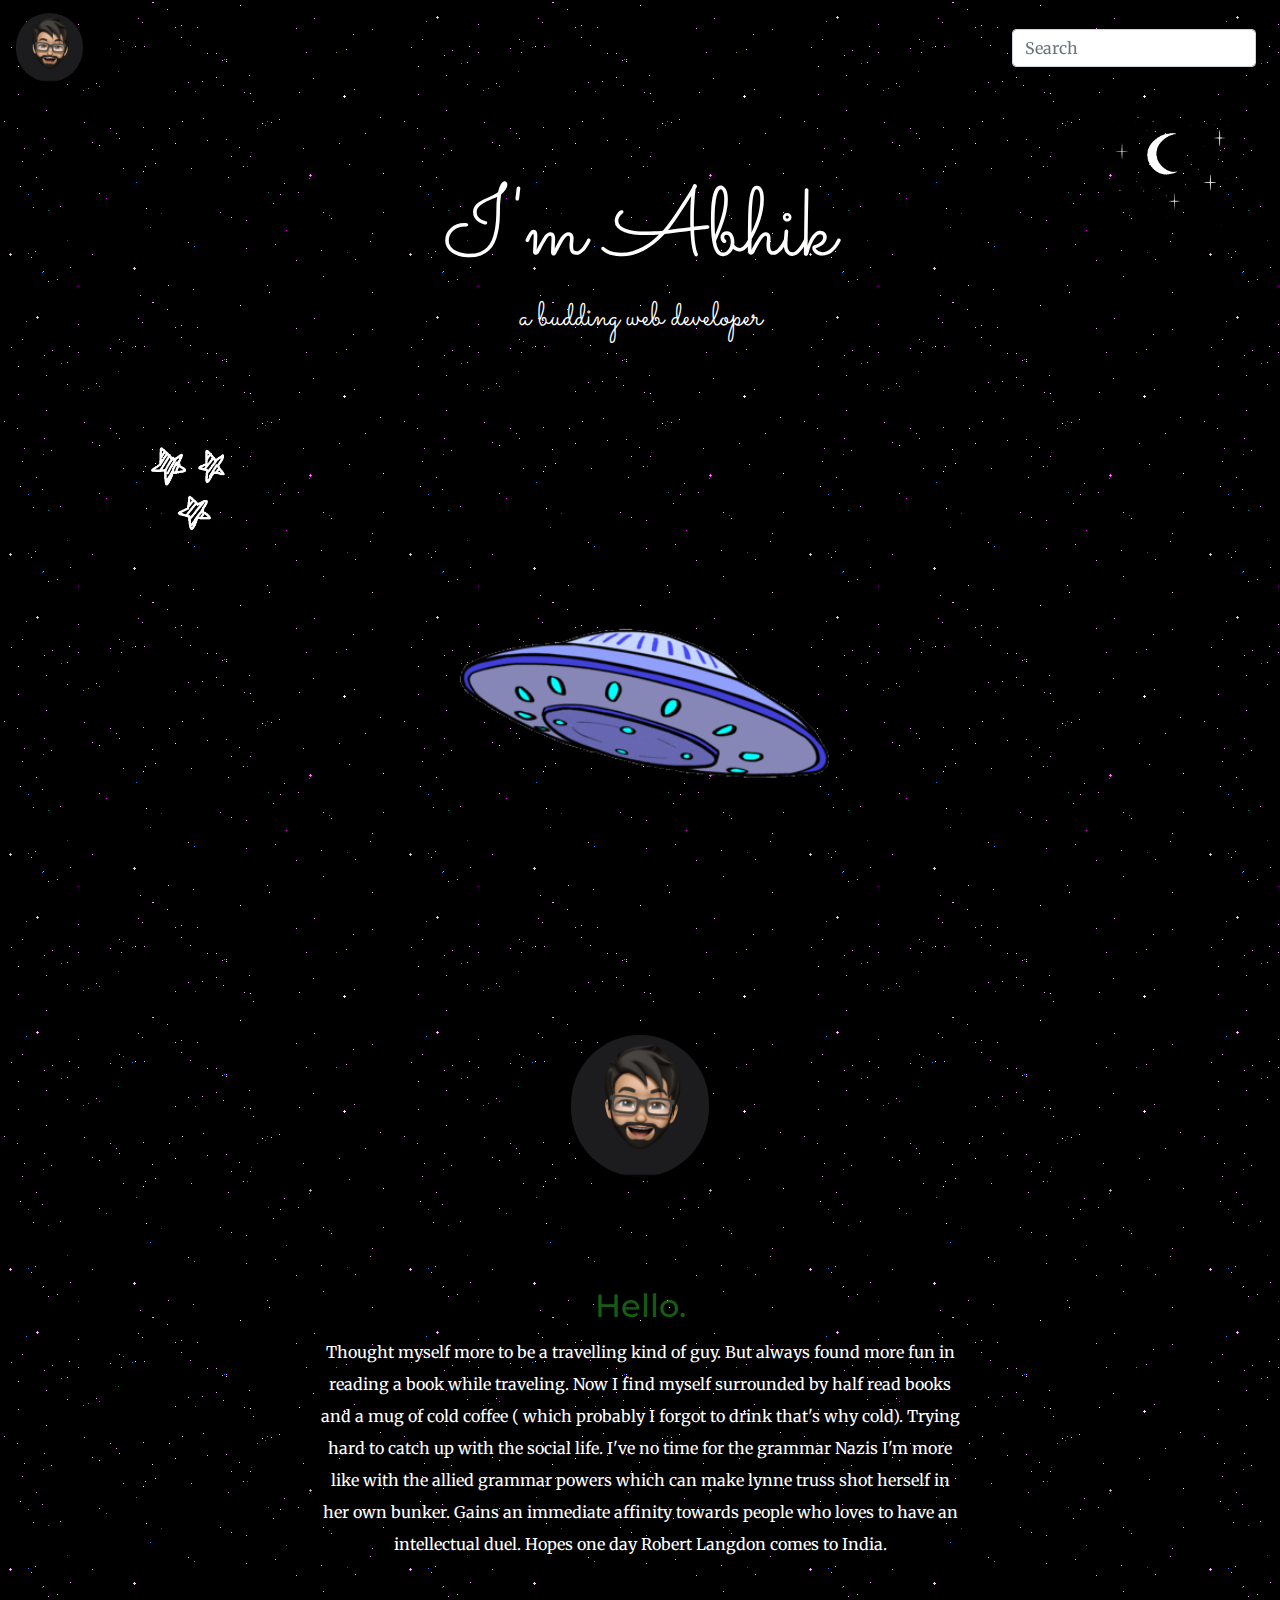
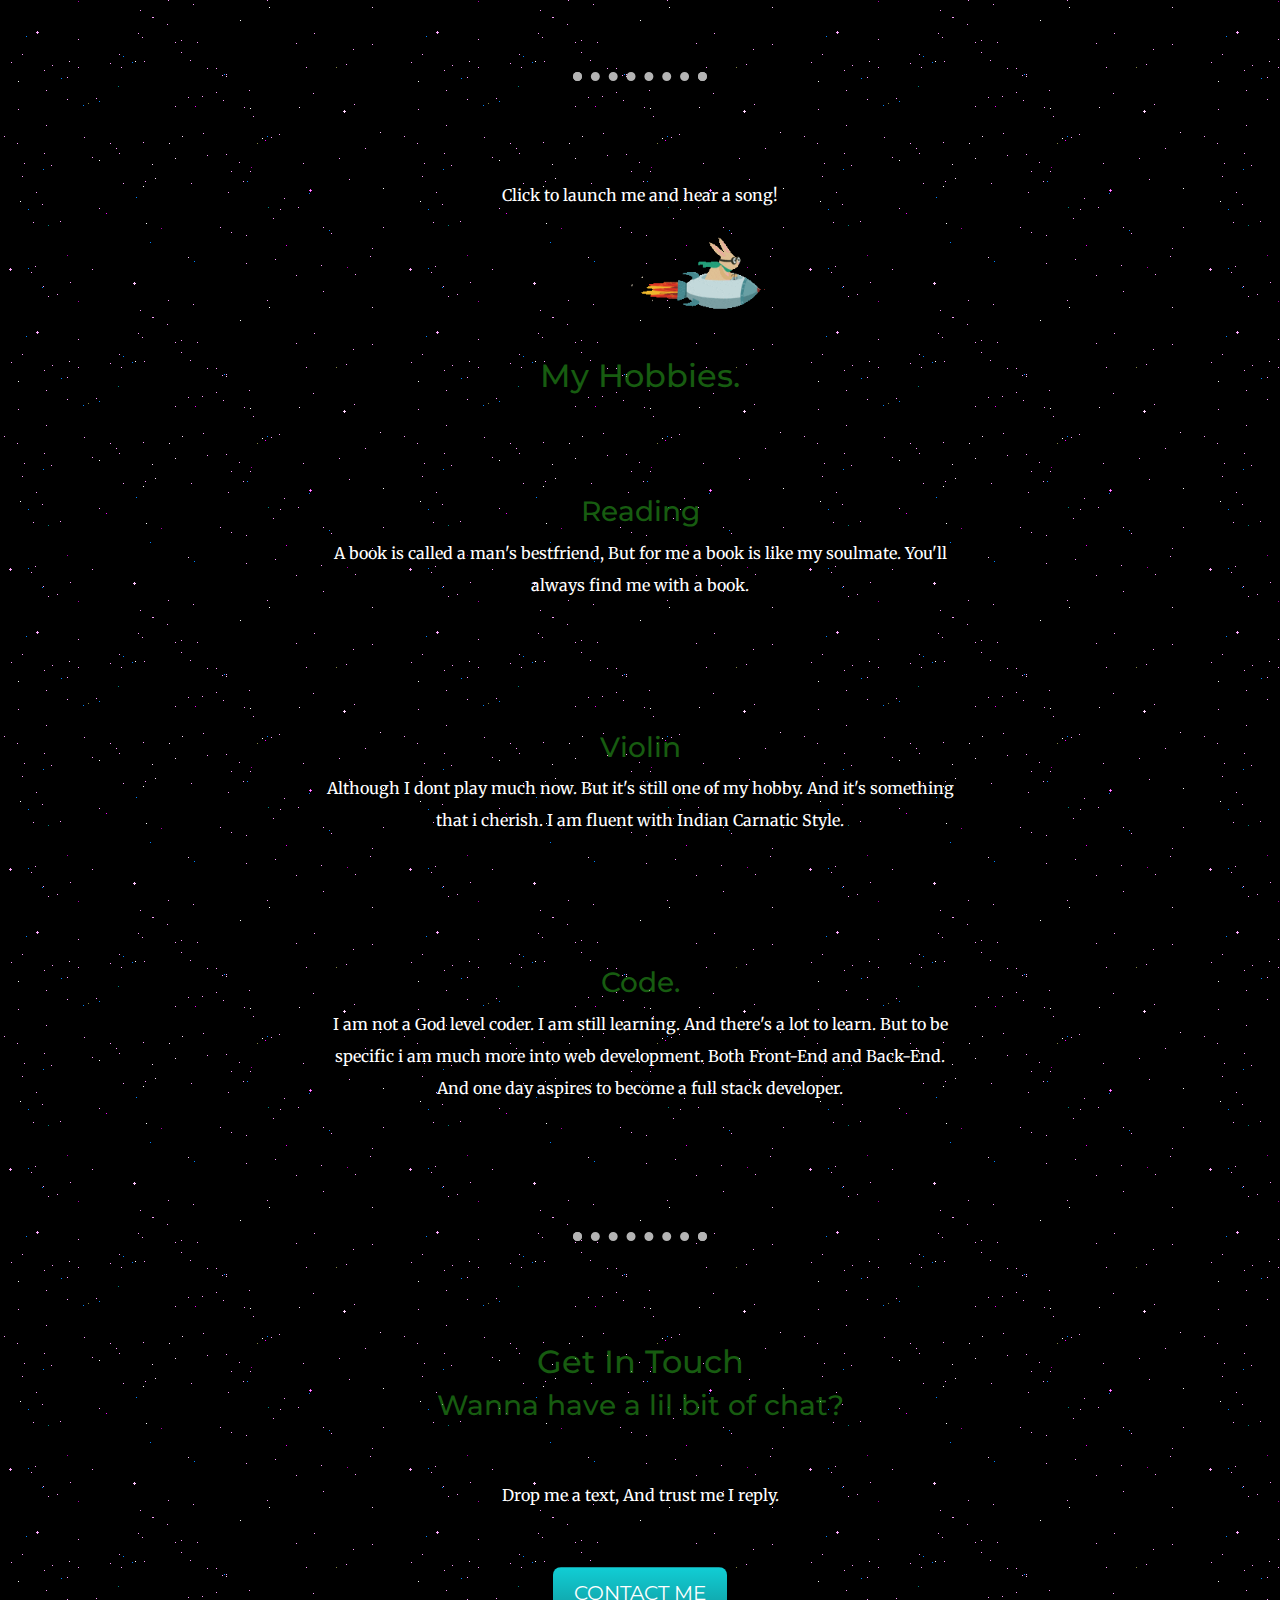
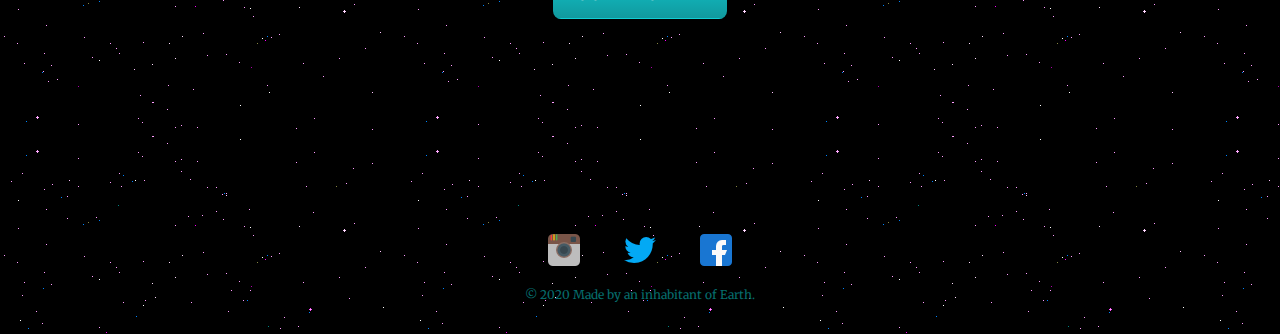
<file: index.html>
<!DOCTYPE html>
<html lang="en">
<head>
    <meta charset="UTF-8">
    <meta name="viewport" content="width=device-width, initial-scale=1.0">
    <link rel="stylesheet" href="css/nav.css">
    <link rel="stylesheet" href="css/style.css">
    <link rel="icon" href="images/favicon.png">
    <script src="https://code.jquery.com/jquery-3.5.1.slim.min.js" integrity="sha384-DfXdz2htPH0lsSSs5nCTpuj/zy4C+OGpamoFVy38MVBnE+IbbVYUew+OrCXaRkfj" crossorigin="anonymous"></script>
<script src="https://cdn.jsdelivr.net/npm/popper.js@1.16.0/dist/umd/popper.min.js" integrity="sha384-Q6E9RHvbIyZFJoft+2mJbHaEWldlvI9IOYy5n3zV9zzTtmI3UksdQRVvoxMfooAo" crossorigin="anonymous"></script>
<script src="https://stackpath.bootstrapcdn.com/bootstrap/4.5.0/js/bootstrap.min.js" integrity="sha384-OgVRvuATP1z7JjHLkuOU7Xw704+h835Lr+6QL9UvYjZE3Ipu6Tp75j7Bh/kR0JKI" crossorigin="anonymous"></script>
    <link href="https://fonts.googleapis.com/css2?family=Merriweather:ital@1&family=Montserrat&family=Sacramento&display=swap" rel="stylesheet">

    
    <title>Abhik Boruah</title>
</head>
<body>
  
  <nav class="navbar navbar-expand-lg fixed-top navbar-light bg-  roop">
    <a class="navbar-brand " href="#" ><img class ="logo" src="images/prof.jpg"></a>
    <button class="navbar-toggler" type="button" data-toggle="collapse" data-target="#navbarTogglerDemo01" aria-controls="navbarTogglerDemo01" aria-expanded="false" aria-label="Toggle navigation">
      <span class="navbar-toggler-icon"></span>
    </button>
    <div class="collapse navbar-collapse" id="navbarTogglerDemo01">
     
      <ul class="navbar-nav mr-auto mt-2 mt-lg-0">
        <li class="nav-item active">
          <a class="nav-link" href="#">Home <span class="sr-only">(current)</span></a>
        </li>
        <li class="nav-item">
          <a class="nav-link" href="#">Blog</a>
        </li>
        <li class="nav-item">
          <a class="nav-link" href="/Users/worldwideweb/Documents/My Personal Website/SolViews/index.html" tabindex="-1" aria-disabled="true">SolViews</a>
        </li>
      </ul>
      <form class="form-inline my-2 my-lg-0">
        <input class="form-control mr-sm-2" type="search" placeholder="Search" aria-label="Search">
        
      </form>
    </div>
  </nav>
 
<!------------------------------------- Content of the Home page starts from here ------------------->



    <div class="top-container">
        <img class="clouds topclouds" src="images/moon.gif" alt="Clouds">
        <div class="Title">
            <h1>I'm Abhik</h1>
            <p>a budding web developer</p>
        </div>
        
        <img class="bottomclouds clouds" src="images/star.gif" alt="Clouds">
        <img  class="mountain" src="images/spaceship.gif" alt="Mountains">
    </div >
    <div id="About Me" class="middle-container">
        <div  class="profile">
          <img class="profilepic" src="images/prof.jpg" alt="">
          <h2 >Hello.</h2>
          <p class="hobs">Thought myself more to be a travelling kind of guy. But always found more fun in reading a book while traveling. Now I find myself surrounded by half read books and a mug of cold coffee ( which probably I forgot to drink that's why cold). Trying hard to catch up with the social life. I've no time for the grammar Nazis
            I'm more like with the allied grammar powers which can make lynne truss shot herself in her own bunker. Gains an immediate affinity towards people who loves to have an intellectual duel.
            Hopes one day Robert Langdon comes to India.</p>
        </div>
        <hr class="topcontainer-end">
<!--------------------------------- My Hobbies Section ---------------------------------------------------->
       <div class="Anthem">

        <img class="anthem-img rocket "src="images/rocket.gif">
        <p class="rocket-line">Click to launch me and hear a song!</p>

       </div>


        <div class="skills">
        
          <h2>My Hobbies.</h2>
          <div class="skill-row">
            <div class="graduation">
            </div>
            <h3 class="hobbies-align">Reading</h3>
            <p class="para"> A book is called a man's bestfriend, But for me a book is like my soulmate. You'll always find me with a book. </p>
          </div>
          <div class="skill-row">
            <div class violin>
        </div>
            <h3 class="hobbies-align">Violin</h3>
            <p class="para">Although I dont play much now. But it's still one of my hobby. And it's something that i cherish. I am fluent with Indian Carnatic Style.</p>
          </div>
          <div class="hobs">
            <h3>Code.</h3>
            <p class="para" class="code">I am not a God level coder. I am still learning. And there's a lot to learn. But to be specific i am much more into web development. Both Front-End and Back-End.
              And one day aspires to become a full stack developer.  </p>
          
        </div>
        </div>
        <hr>
        <!------------------------------Copyright and Connect me section------------------------------------------>



        <div class="contact-me">
          <h2>Get In Touch</h2>
          <h3>Wanna have a lil bit of chat?</h3>
          <p class="contact-message">Drop me a text, And trust me I reply.</p>
          <a class="btn" href="mailto:abhikboruah23@gmail.com">CONTACT ME</a>
        </div>
      </div>

      
      
      <div class="bottom-container">
        <a class="footer-link" href="https://www.instagram.com/voyager1__/"><img src="images/instagram.png"></a>
        <a class="footer-link" href="https://twitter.com/abhik2392000"><img src="images/twitter.png"></a>
        <a class="footer-link" href="https://www.facebook.com/abhik2boruah"><img src="images/facebook.png"></a>
        <p class="copyright">© 2020 Made by an inhabitant of Earth.</p>
      </div>
     
      
    
<script src="index.js" charset="UTF-8"></script>   
<script src="https://ajax.googleapis.com/ajax/libs/jquery/3.5.1/jquery.min.js"></script>
</body>
</html>
</file>
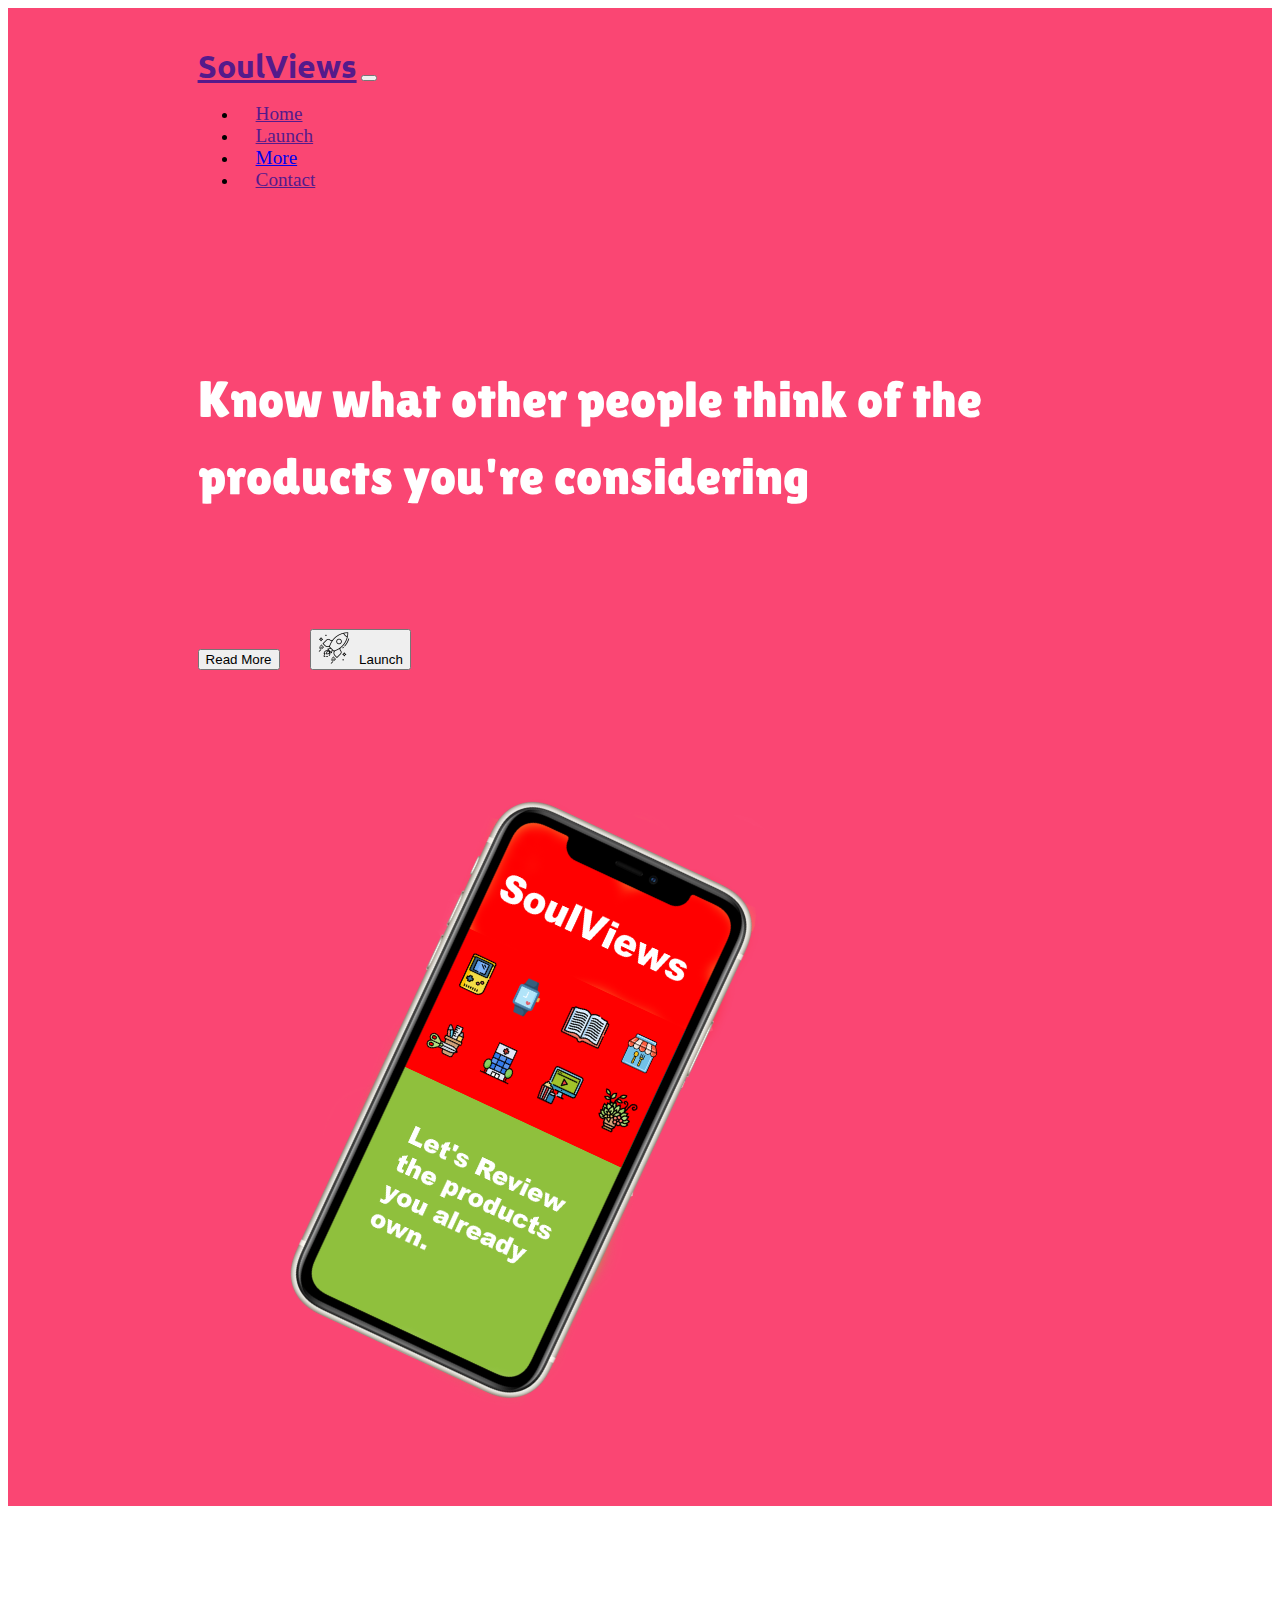
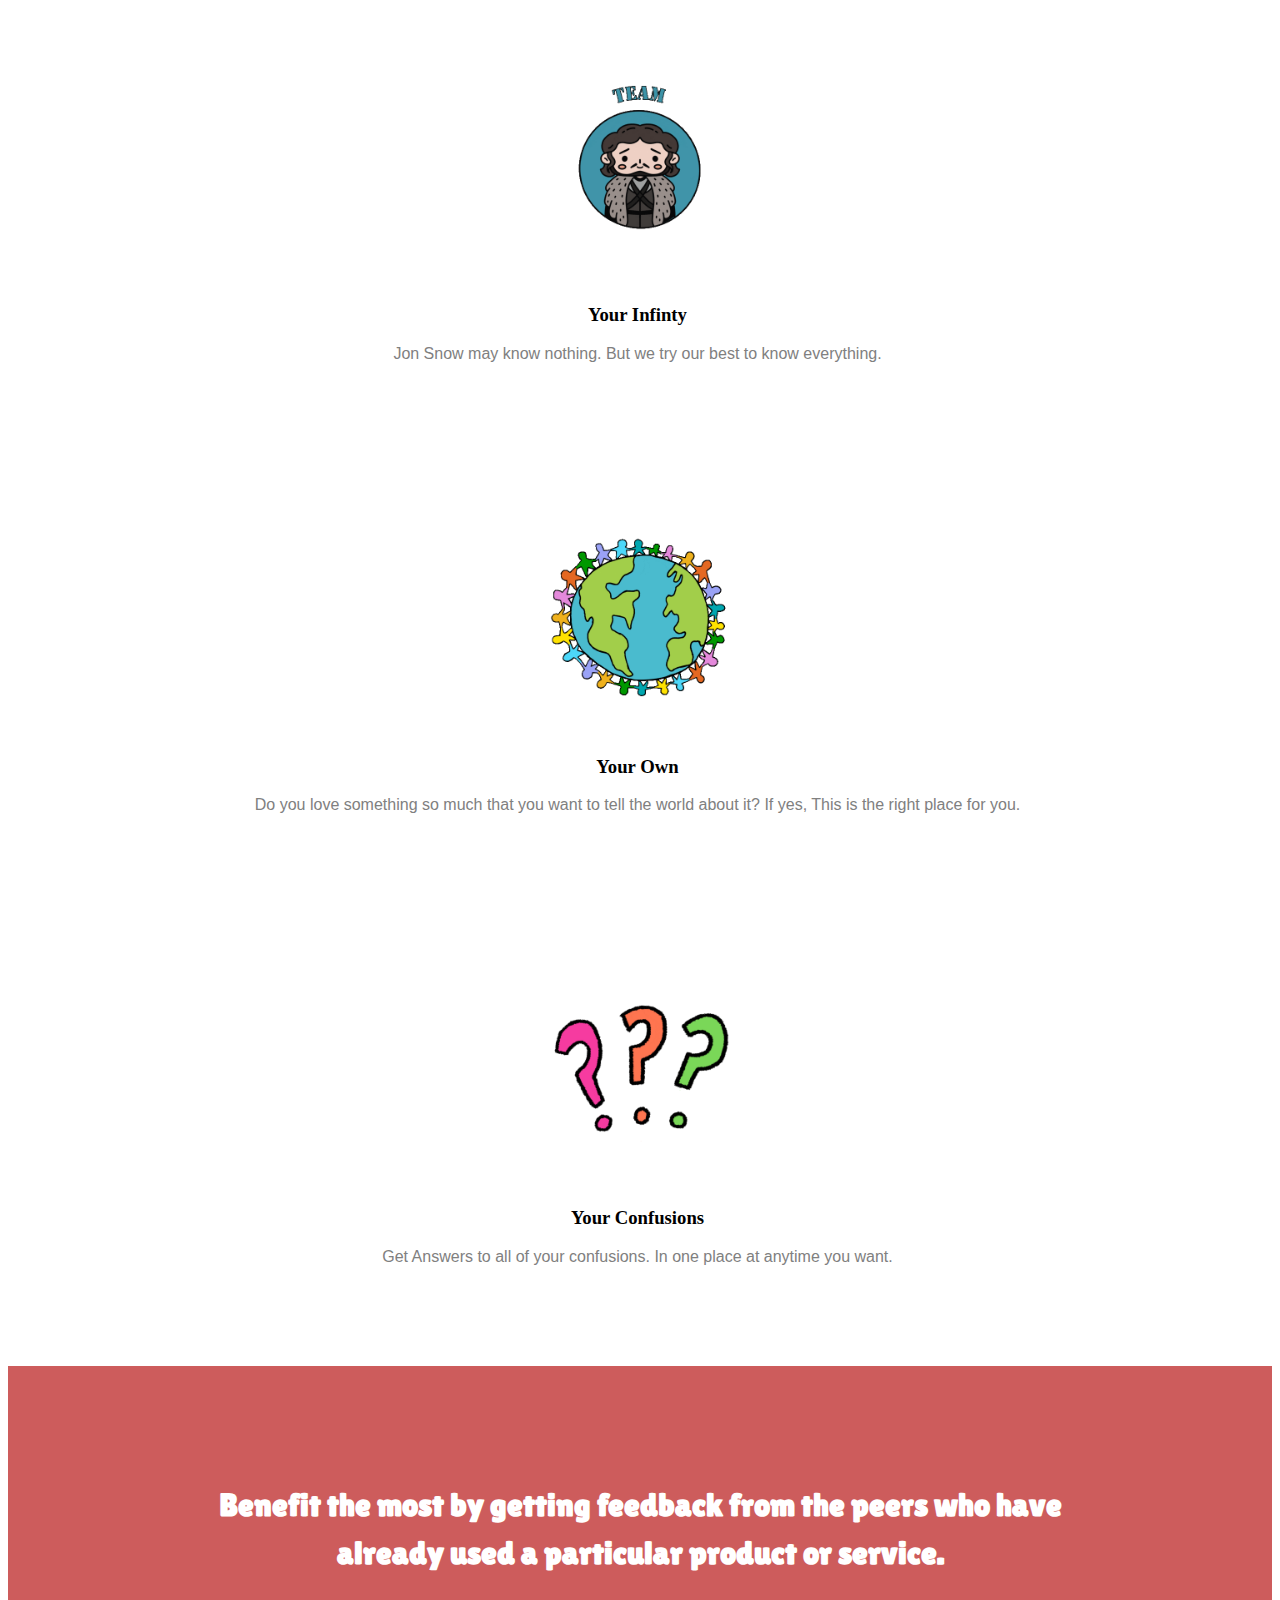
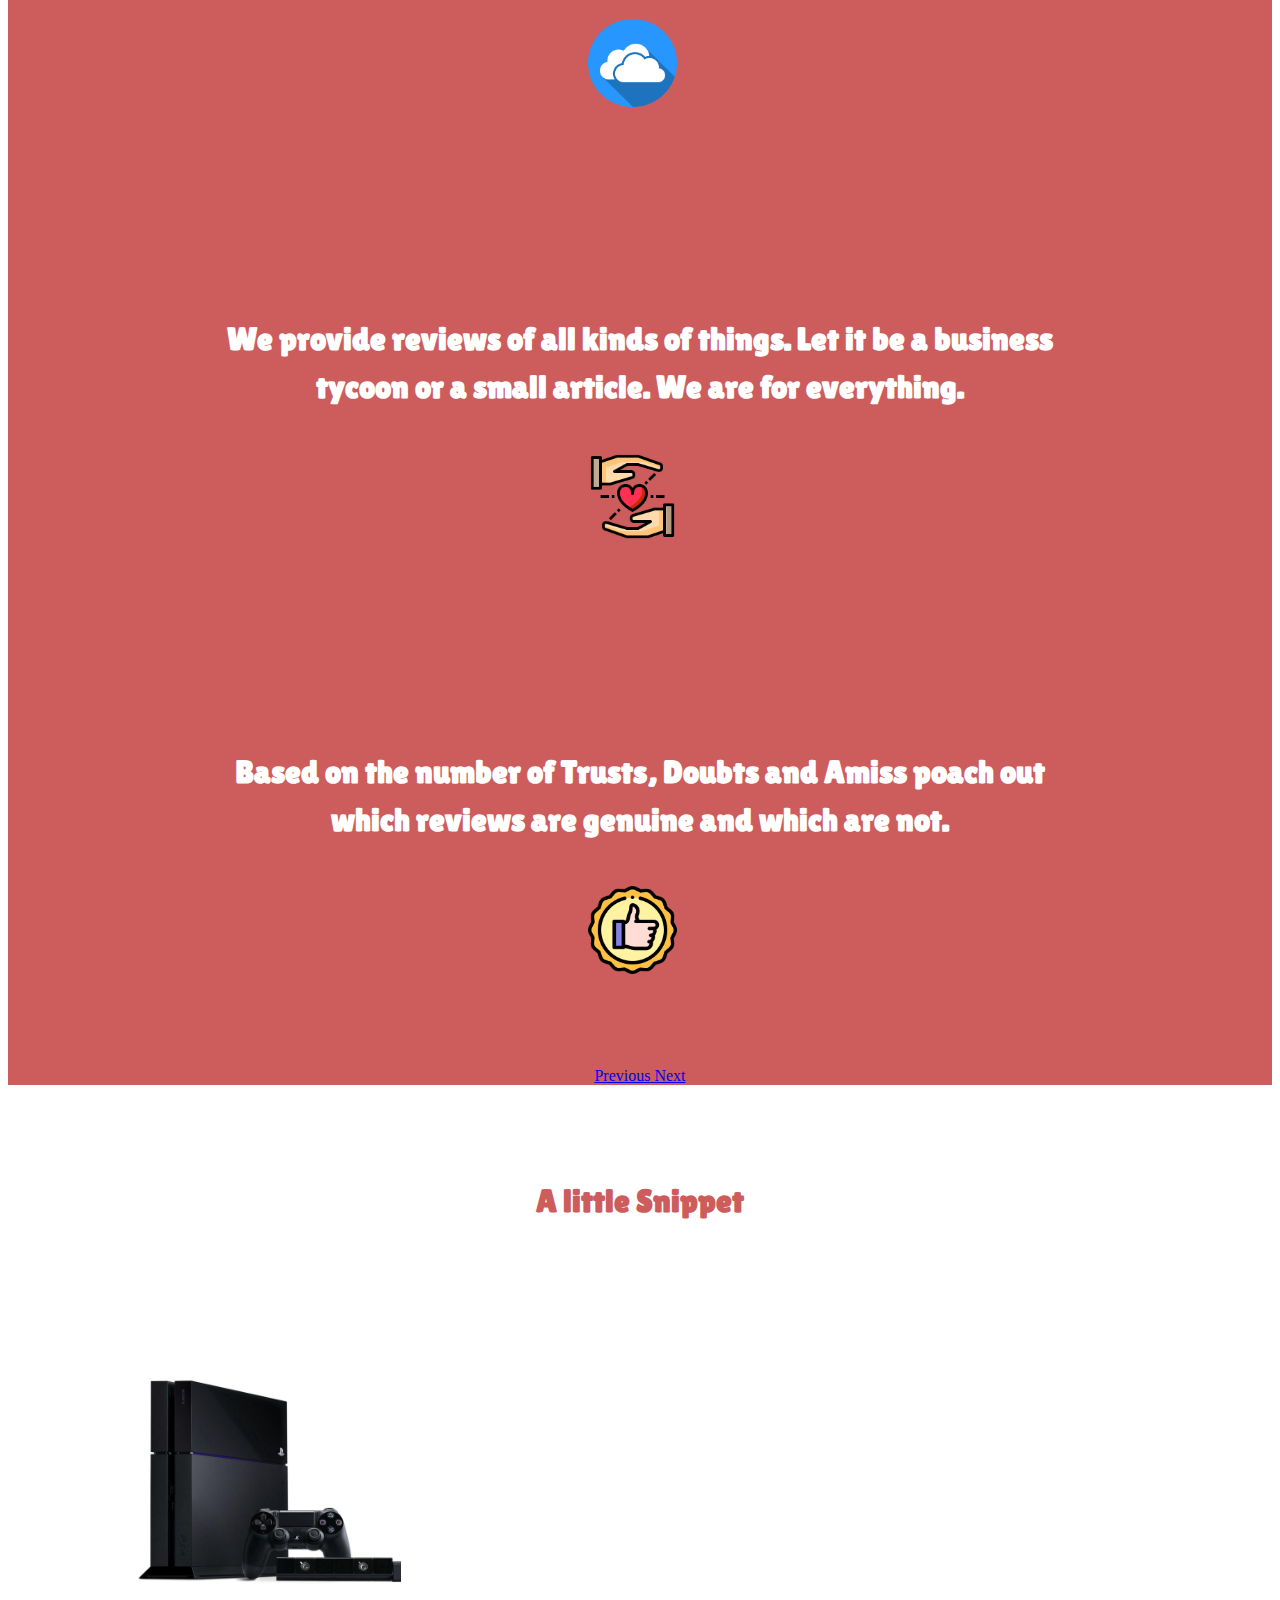
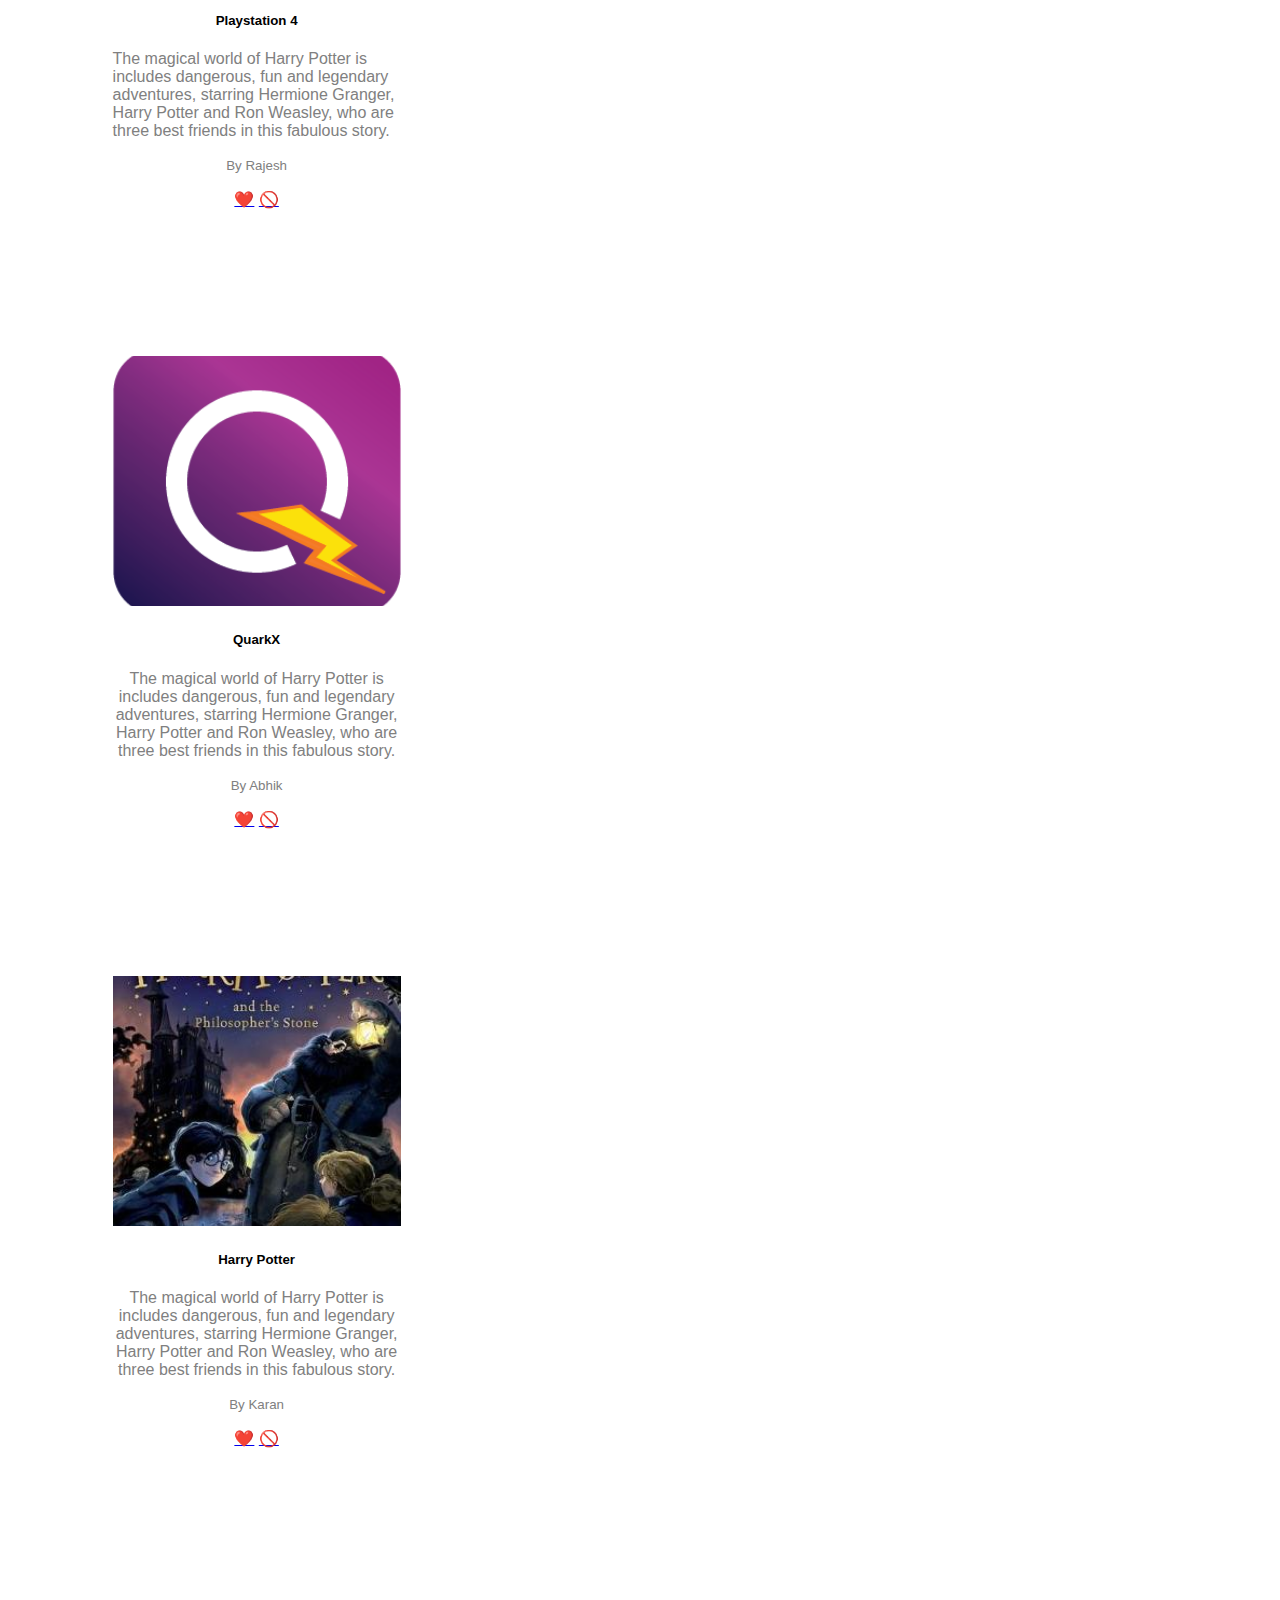
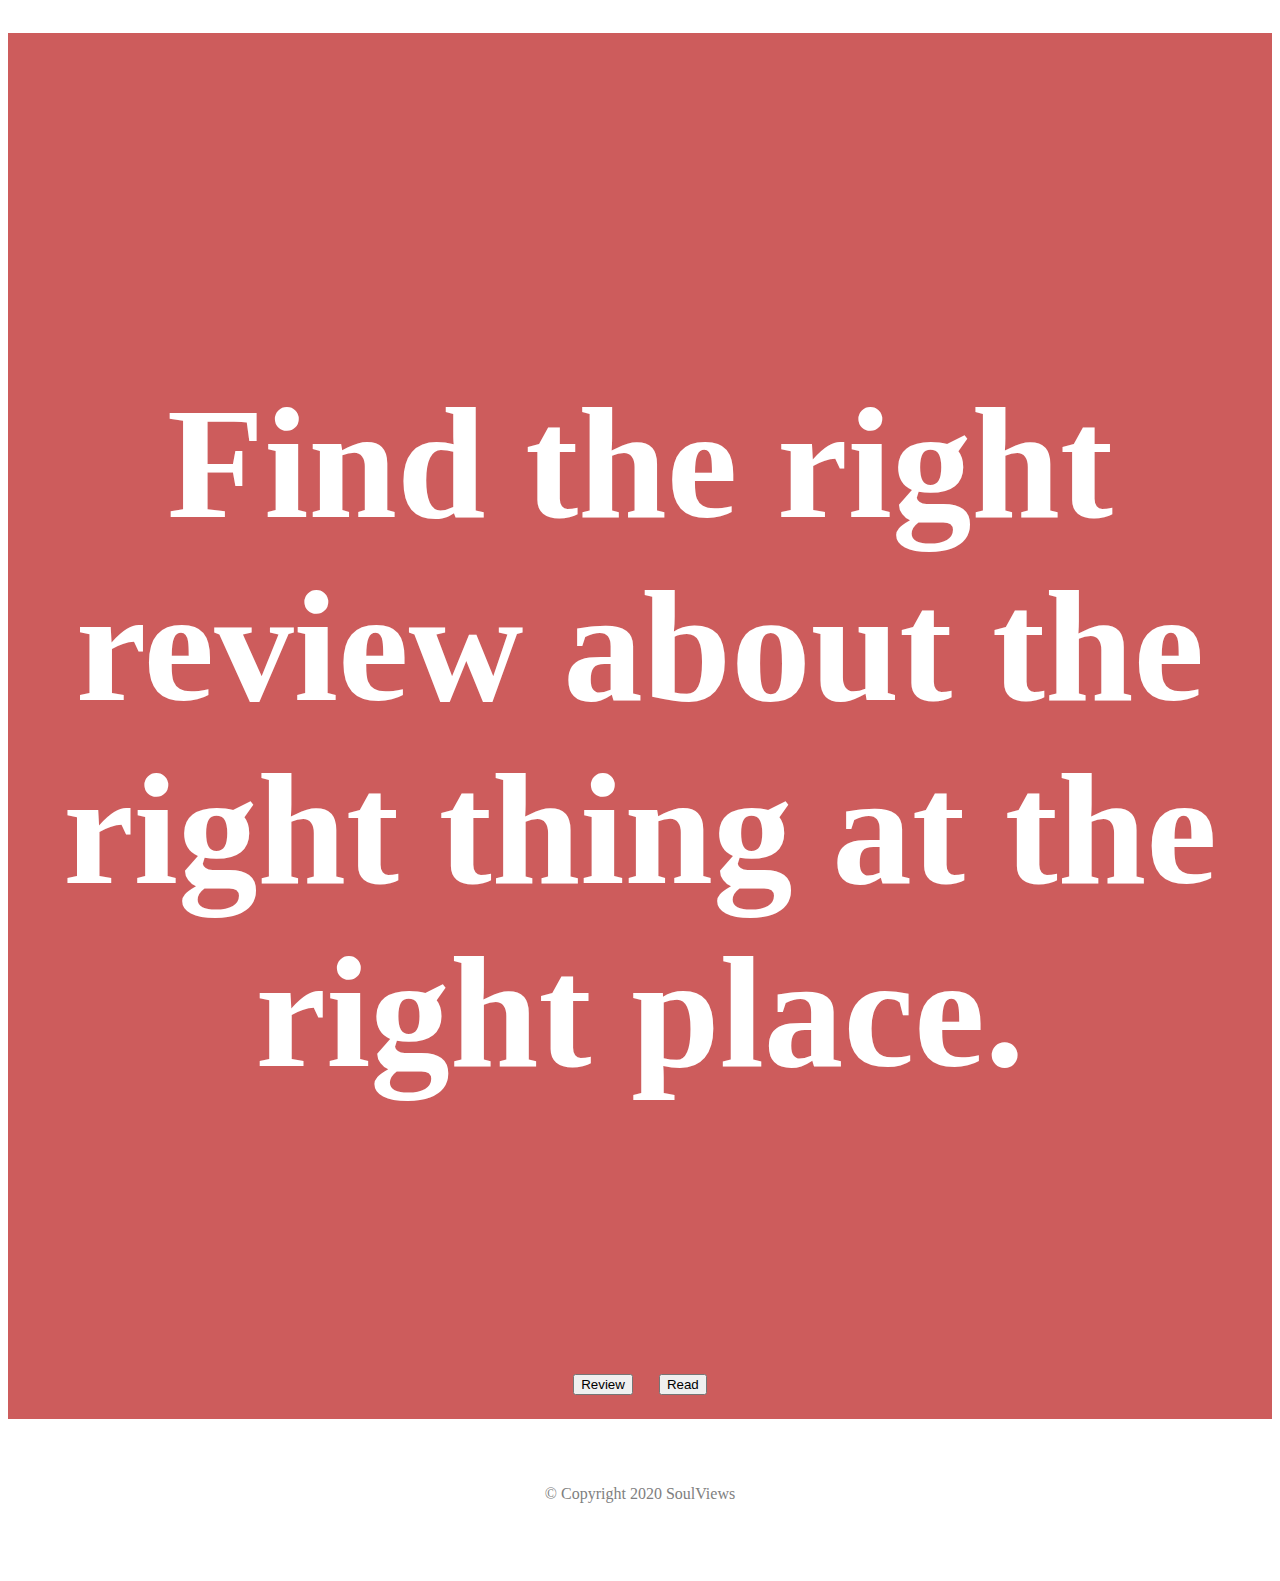
<file: SolViews/index.html>
<!DOCTYPE html>
<html>

<head>
  <meta charset="utf-8">
  <title>SoulViews</title>
  
  <meta name="viewport" content="width=device-width, initial-scale=1.0">
  <link rel="icon" href="images/horror.png">
  <link rel="stylesheet" href="https://stackpath.bootstrapcdn.com/bootstrap/4.5.0/css/bootstrap.min.css" integrity="sha384-9aIt2nRpC12Uk9gS9baDl411NQApFmC26EwAOH8WgZl5MYYxFfc+NcPb1dKGj7Sk" crossorigin="anonymous">
  
  <script src="https://code.jquery.com/jquery-3.5.1.slim.min.js" integrity="sha384-DfXdz2htPH0lsSSs5nCTpuj/zy4C+OGpamoFVy38MVBnE+IbbVYUew+OrCXaRkfj" crossorigin="anonymous"></script>
  <script src="https://cdn.jsdelivr.net/npm/popper.js@1.16.0/dist/umd/popper.min.js" integrity="sha384-Q6E9RHvbIyZFJoft+2mJbHaEWldlvI9IOYy5n3zV9zzTtmI3UksdQRVvoxMfooAo" crossorigin="anonymous"></script>
  <script src="https://stackpath.bootstrapcdn.com/bootstrap/4.5.0/js/bootstrap.min.js" integrity="sha384-OgVRvuATP1z7JjHLkuOU7Xw704+h835Lr+6QL9UvYjZE3Ipu6Tp75j7Bh/kR0JKI" crossorigin="anonymous"></script>
  <link href="https://fonts.googleapis.com/css2?family=Montserrat:wght@400;900&family=Ubuntu:ital,wght@0,700;1,500&display=swap" rel="stylesheet">
  <link href="https://fonts.googleapis.com/css2?family=Lilita+One&display=swap" rel="stylesheet">
  <link rel="stylesheet" href="css/styles.css">
</head>

<body>

  <section id="title">
    <div class="container-fluid">

    <!-- Nav Bar -->
    <nav class="navbar navbar-expand-lg navbar-dark ">
      <a class="navbar-brand" href="">SoulViews</a>
       <button class="navbar-toggler" type="button" data-toggle="collapse" data-target="#navbarSupportedContent" aria-controls="navbarSupportedContent" aria-expanded="false" aria-label="Toggle navigation">
      <span class="navbar-toggler-icon"></span>
    </button>
    <div class="collapse navbar-collapse" id="navbarSupportedContent">
      <ul class="navbar-nav ml-auto">
          <li class="nav-item">
              <a class="nav-link" href="">Home</a>
          </li>
          <li class="nav-item">
              <a class="nav-link" href="">Launch</a>
          </li>
          <li class="nav-item">
              <a class="nav-link" href="#features">More</a>
          </li>
          <li class="nav-item">
            <a class="nav-link" href="">Contact</a>
            
          </li>
      </ul>
   </div>
  </nav>




    <!-- Title -->
   
    <div class="row">
        <div class="col-lg-6 title-heading">
        <h1>Know what other people think of the products you're considering</h1>
        <button type="button " class="btn btn-dark btn-lg download-btn"> Read More</button>
              
        <button type="button" class="btn btn-outline-light download-btn"><img class="button-img rocket" src="images/project.png">Launch</button>
      </div> 
      
      <div class="col-lg-6">
        <img class="iphone" src="images/iphone6.png" alt="iphone-mockup">
      </div>
   </div>
  </div>

  </section>


  <!-- Features -->

  <section id="features">
  <div class="row row-features">
    <div class="col-lg-4 firstimage">
      <img class="jonsnow" src="images/jonsnow.gif">
      <h3>Your Infinty</h3>
      <p>Jon Snow may know nothing. But we try our best to know everything.</p>
    </div>
    <div class="col-lg-4 firstimage">
      <img class="jonsnow" src="images/world.gif">
      <h3>Your Own</h3>
      <p>Do you love something so much that you want to tell the world about it? If yes, This is the right place for you.</p>
    </div>
    <div class="col-lg-4 firstimage">
      <img class="jonsnow" src="images/confusion.gif">
      <h3>Your Confusions</h3>
      <p>Get Answers to all of your confusions. In one place at anytime you want.</p>
    </div>
  </div>

  </section>


  <!-- Testimonials -->

  <section id="testimonials">

    <div id="carouselExampleControls" class="carousel slide" data-ride="carousel" data-interval="2000">
      <div class="carousel-inner">
        <div class="carousel-item active">
          <h2>Benefit the most by getting feedback from the peers who have already used a particular product or service. </h2>
          <img class="testimonials-image" src="images/microsoft.png" alt="dog-profile">
          <em></em>
        </div>
        <div class="carousel-item">
          <h2 class="testimonial-text">We provide reviews of all kinds of things. Let it be a business tycoon or a small article. We are for everything.</h2>
          <img class="testimonials-image " src="images/trust.png" alt="lady-profile">
          <em></em>
      
        </div>
        <div class="carousel-item">
          <h2 class="testimonial-text">Based on the number of Trusts, Doubts and Amiss poach out which reviews are genuine and which are not. </h2>
          <img class="testimonials-image" src="images/thumbs-up.png" alt="lady-profile">
          <em></em>
      
        </div>
      <a class="carousel-control-prev" href="#carouselExampleControls" role="button" data-slide="prev">
        <span class="carousel-control-prev-icon" aria-hidden="true"></span>
        <span class="sr-only">Previous</span>
      </a>
      <a class="carousel-control-next" href="#carouselExampleControls" role="button" data-slide="next">
        <span class="carousel-control-next-icon" aria-hidden="true"></span>
        <span class="sr-only">Next</span>
      </a>
    </div>

    

   
  </section>


  <!-- Press -->



  <!-- Pricing -->

  <section id="snippet">
  <h2 class="snippet">A little Snippet</h2>  
  <div class="row">
    <div class="col-lg-4 ">
      <div class="card " style="width: 18rem;">
         <img src="images/ps4.jpg" class="card-img-top" alt="...">
          <div class="card-header">
            <h5>Playstation 4</h5> 
          </div>
      <div class="card-body">
        <p class="card-text tempor">The magical world of Harry Potter is includes dangerous, fun and legendary adventures, starring Hermione Granger, Harry Potter and Ron Weasley, who are three best friends in this fabulous story. </p>
        <p class="card-text"><small class="text-muted">By Rajesh</small></p>
            <a href="#" class="btn btn-primary">❤️</a>
            <a href="#" class="btn btn-primary">🚫</a>
      </div>
     </div>
  </div>


  <div class="col-lg-4">
    <div class="card" style="width: 18rem;">
       <img src="images/QuarksLogoFinal.png" class="card-img-top" alt="...">
        <div class="card-header">
          <h5>QuarkX</h5> 
        </div>
    <div class="card-body">
      <p class="card-text">The magical world of Harry Potter is includes dangerous, fun and legendary adventures, starring Hermione Granger, Harry Potter and Ron Weasley, who are three best friends in this fabulous story.</p>
      <p class="card-text"><small class="text-muted"> By Abhik</small></p>
          <a href="#" class="btn btn-primary">❤️</a>
          <a href="#" class="btn btn-primary">🚫</a>
    </div>
   </div>
  </div>

  <div class="col-lg-4">
    <div class="card" style="width: 18rem;">
       <img src="images/harry.jpeg" class="card-img-top" alt="...">
        <div class="card-header">
          <h5>Harry Potter</h5> 
        </div>
    <div class="card-body">
      <p class="card-text">The magical world of Harry Potter is includes dangerous, fun and legendary adventures, starring Hermione Granger, Harry Potter and Ron Weasley, who are three best friends in this fabulous story.</p>
      <p class="card-text"><small class="text-muted"> By Karan</small></p>
          <a href="#" class="btn btn-primary">❤️</a>
          <a href="#" class="btn btn-primary">🚫</a>
    </div>
   </div>
</div>
</div>
  

  </section>


  <!-- Call to Action -->

  <section id="cta">

    <h3>Find the right review about the right thing at the right place.</h3>
    <button  type="button" class="btn btn-outline-dark">Review</button>
    <button type="button" class="btn btn-outline-light">Read</button>

  </section>


  <!-- Footer -->

  <footer id="footer">


    
    <p>© Copyright 2020 SoulViews</p>

  </footer>


</body>

</html>
</file>
<file: css/style.css>
body{
    margin: 0px;
    background-image: url(../images/back.gif);
    background-repeat: repeat-x-y;
    color: rgba(46, 185, 33, 0.507);
    text-align: center;
    font-family: 'Merriweather', serif;
}
hr{
    border-style: dotted dotted none ;
    height: 2px;
    border-color: rgb(180, 180, 180);
    width: 9%;
    border-width: 9px;
    margin-top: 47px;
    margin-bottom: 47px;
}
h1{
    color: #fff;
    font-size: 280.5%;
    margin: 50px auto 0 auto;
   
}
h2{
    font-family: 'Montserrat', sans-serif;
    margin-top: 100px;
}
h3{
    font-family: 'Montserrat', sans-serif;
}
nav .nav-link a{
    color: cornsilk;
    
}

/* Top container */
.top-container{
    
    background-image: url(../images/back.gif);
    background-repeat: repeat-x-y;
    text-align: center;
    padding-top:128px ;
    
    

}
.mountain{
    width: 41vw;
    position: relative;
    top: 3px;
    
}
.clouds{
    width: 10vw;
}

.bottomclouds{
    position: absolute;
    left: 10vw;
    bottom: 350px;
}
.topclouds{
    position: absolute;
    right: 43px;
    top: 100px;
}
.Title{
    padding-bottom: 10vw;
    font-family: 'Sacramento', cursive;
    font-size: 213%;
}


    





/*-------- middle container-------- */
.middle-container{
    background-image: url(../images/back.gif);
    background-repeat: repeat-x-y;
    padding-top: 10px;
    margin-top: 50px;
    
}
.bottom-container{
    background-color: #e4f9f5;
    margin-top:65px ;
    margin-bottom: -30px;
    height: 90px;
    padding: 100px 0;
}


.profilepic{
    width: 158px;
    border-radius: 85px;
    
    padding: 10px;
}
img.Engineering{

    width: 200px;
    background-color: #e4f9f5;
    border-radius: 165px;
    padding: 0px;
    float: left;
    margin-right: 25px;
    margin-bottom: 53px;

}
.violin{
    width: 228px;
    float: right;
    border-radius: 165px;
    padding: 0px;


}
p{
    color: rgb(255, 255, 255);
}
.skill-row{
    width:50%;
    margin: 100px auto 130px auto;
    text-align: left;
    line-height:2 ;
    margin-bottom: 130px;
}
.hobbies-align{
    text-align: center;
}
.topcontainer-end{
margin-bottom: 100px;
}

.anthem-image{
    padding-right: 25px;
}
.bio{

}
.hobs{
    width: 50%;
    margin: 20px auto 20px auto;
    line-height: 2;
    width: 50%;
    margin: 10px auto 10px auto;
    padding-bottom: 65px;
}
.codinghobby{
    float: left;
    width: 228px;
    margin-top: 62px;
    margin-right: 5px;
    margin-left: 0px;
}
.para{
    text-align: center;
}
.contact-message{
    width: 40%;
    margin: 60px auto 60px;
}
.btn {
    background: #11cdd4;
    background-image: -webkit-linear-gradient(top, #11cdd4, #11999e);
    background-image: -moz-linear-gradient(top, #11cdd4, #11999e);
    background-image: -ms-linear-gradient(top, #11cdd4, #11999e);
    background-image: -o-linear-gradient(top, #11cdd4, #11999e);
    background-image: linear-gradient(to bottom, #11cdd4, #11999e);
    -webkit-border-radius: 8;
    -moz-border-radius: 8;
    border-radius: 8px;
    font-family: 'Montserrat', sans-serif;
    color: #ffffff;
    font-size: 20px;
    padding: 10px 20px 10px 20px;
    text-decoration: none;
    margin-bottom: 50px;
  }
  
  .btn:hover {
    background: #30e3cb;
    background-image: -webkit-linear-gradient(top, #30e3cb, #2bc4ad);
    background-image: -moz-linear-gradient(top, #30e3cb, #2bc4ad);
    background-image: -ms-linear-gradient(top, #30e3cb, #2bc4ad);
    background-image: -o-linear-gradient(top, #30e3cb, #2bc4ad);
    background-image: linear-gradient(to bottom, #30e3cb, #2bc4ad);
    text-decoration: none;
  }
  /* ----------bottom container------------- */
  .bottom-container{
    background-image: url(../images/back.gif);
  }
  
  .footer-link{
      margin: 10px 20px;
  }
  .footer-link img:hover{
      cursor: pointer;
  }
  .copyright{
      color: #066d6d;
      font-size: 0.75rem;
      padding: 20px 0px;
  }
.roop{
    background-image: url(../images/back.gif);
    background-repeat: repeat-x;
}
.logo{
    border-radius: 424px;
    width: 67px;
}
.rocket{
    position: absolute;
    left: 530px;
    padding-right: 10px;
    margin-right: 1px;
    width: 369px;
}
.rocket-line{
    padding-bottom: 50px;
}

@media only screen and (max-width: 600px) {
    .rocket{
      position: absolute;
      left: 25px;
    }
}
</file>
<file: SolViews/css/styles.css>
#title{
    background-color: rgb(250, 70, 115);
   
}
body{
    font-family: 'Monteserrat';
}
.iphone{
    position: absoultute;
    bottom:70px;
    width: 700px;
    transform: rotate(25deg);
   
}
h1{
    font-family: 'Lilita One', cursive;
    font-size: 4vw;
    line-height: 1.5;
    font-weight: 400;
    color: white;
    margin-top: 50px;
    margin-bottom: 70px;
    
    
}
h2{
    line-height: 1.5;
    font-family: 'lilita one', 'Arial Narrow', Arial, sans-serif;
    font-size: 200%;
}
h3{
    font-family: 'Monteserrat-Bold';
}
p{
    color: gray;
}
.container-fluid{
    padding: 3% 15% 7%;
}
.button-img{
    padding-right: 10px;
}
.rocket{
    padding-right: 9px;
}
/* NavBar */

.navbar{
    padding:  0 0 6.5rem;
}

.navbar-brand{
    font-family: "Ubuntu";
    font-size: 2rem;
    font-weight: bold;
    width: 50px;
}
.nav-item{
    padding: 0 18px 0 18px;

}
.nav-link{
    font-size: 1.2rem;
    font-family: "Monteserrat-light";
}
.download-btn{
    margin: 5% 3% 5% 0;
}
.title-heading{
    border-right: 20px;
}
/* features section */
.jonsnow{
    width: 200px;
    margin-left: 5px;
    margin-bottom: 1rem;
}
#features{
    margin:105px -3px 29px 89px;
    background-color: white;
    position: relative;
    z-index: 1;
    
}
.col-lg-4{
text-align: center;
font-family:  Helvetica, sans-serif;
padding: 5%;
margin-bottom: 30px;


}
.firstimage:hover{
    transform: scale(1.5);
    transition-duration: 2s;
    

}
.row-features{
    margin-right: 97px;
    
}
/* testimonials section */

#testimonials{
    
    text-align: center;
    background-color: indianred;
    color: #fff;

}
.carousel-item{
    padding: 7% 15%;

}
.testimonials-image{
    /* border-radius: 100%; */
    width: 10%;
    margin-right: 15px;
    margin-top: 15px;
}
#press{
    background-color: indianred;
    text-align: center;
    padding-bottom: 3%;
}
.press-logo{
    width:15%;
    margin: 20px 20px 50px;
}
/* cards */
.card-header{
    margin-top: 20px;
}
/* snippet */

#snippet{
    padding: 46px;
}
.tempor{
    text-align: left;
}
.card-img-top {
    width: 100%;
    height: 250px;
    object-fit: cover;
}

.snippet{
    text-align: center;
    font-family: 'Lilita One', cursive;
    color: indianred;
    padding: 20px;
    margin-bottom: 33px;
}

@media (max-width: 1028px) {

    #title {
      text-align: center;
    }
  
    .iphone {
      position: static;
      transform: rotate(0);
      width:300px;

    }
    h1{
        font-size: 11vw;

    }
  }
  /* cta */
  #cta{
    background-color: indianred;
    text-align: center;
    font-family: 'lilita one', 'Arial Narrow', Arial, sans-serif;
    color: #fff;
    font-size: 8.5rem;
    padding: 0;
    margin-top: 50px;
    padding-top: 180px;
  }
  /* copyright */
  #footer{
      padding-top:50px ;
      padding-bottom: 54px;
      text-align: center;
  }
</file>
